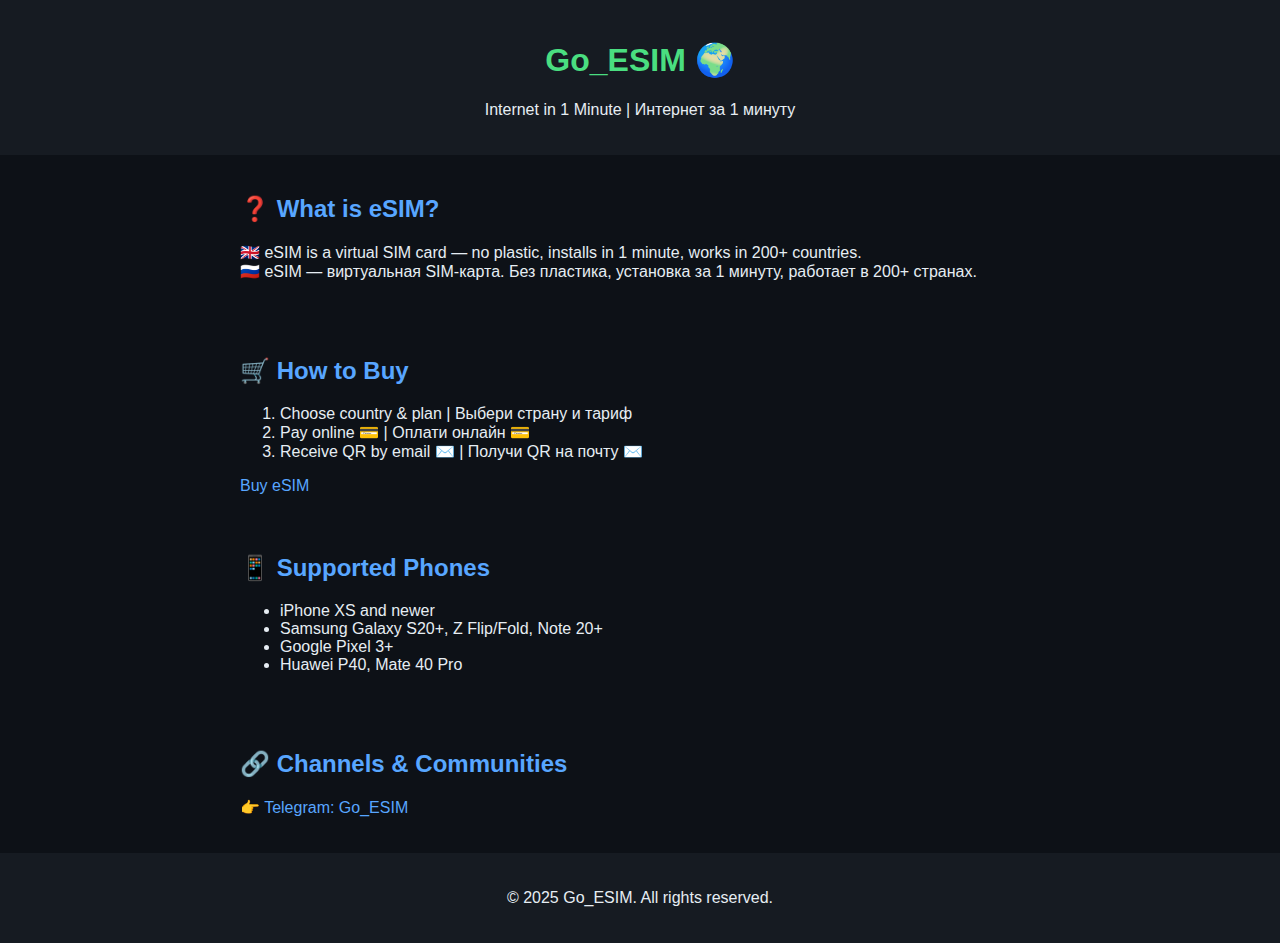
<file: index.html>
<!DOCTYPE html>
<html lang="en">
<head>
  <meta charset="UTF-8">
  <meta name="viewport" content="width=device-width, initial-scale=1.0">
  <title>Go_ESIM 🌍</title>
  <link rel="stylesheet" href="styles.css">
</head>
<body>
  <header>
    <h1>Go_ESIM 🌍</h1>
    <p>Internet in 1 Minute | Интернет за 1 минуту</p>
  </header>

  <main>
    <section>
      <h2>❓ What is eSIM?</h2>
      <p>
        🇬🇧 eSIM is a virtual SIM card — no plastic, installs in 1 minute, works in 200+ countries.<br>
        🇷🇺 eSIM — виртуальная SIM-карта. Без пластика, установка за 1 минуту, работает в 200+ странах.
      </p>
    </section>

    <section>
      <h2>🛒 How to Buy</h2>
      <ol>
        <li>Choose country & plan | Выбери страну и тариф</li>
        <li>Pay online 💳 | Оплати онлайн 💳</li>
        <li>Receive QR by email ✉️ | Получи QR на почту ✉️</li>
      </ol>
      <a class="button" href="https://www.simoptions.com/?utm_medium=wpam_id_866" target="_blank">Buy eSIM</a>
    </section>

    <section>
      <h2>📱 Supported Phones</h2>
      <ul>
        <li>iPhone XS and newer</li>
        <li>Samsung Galaxy S20+, Z Flip/Fold, Note 20+</li>
        <li>Google Pixel 3+</li>
        <li>Huawei P40, Mate 40 Pro</li>
      </ul>
    </section>

    <section>
      <h2>🔗 Channels & Communities</h2>
      <p>👉 <a href="https://t.me/Go_ESIM" target="_blank">Telegram: Go_ESIM</a></p>
    </section>
  </main>

  <footer>
    <p>© 2025 Go_ESIM. All rights reserved.</p>
  </footer>
</body>
</html>
</file>
<file: styles.css>
body {
  font-family: Arial, sans-serif;
  margin: 0; padding: 0;
  background: #0d1117; color: #e6edf3;
}
header, footer { text-align: center; padding: 20px; background: #161b22; }
h1 { color: #4ade80; }
h2 { color: #58a6ff; }
section { padding: 20px; max-width: 800px; margin: auto; }
a { color: #58a6ff; text-decoration: none; }
a.cta {
  display: inline-block; margin-top: 15px;
  background: #238636; color: white; padding: 12px 24px;
  border-radius: 8px; font-weight: bold;
}
a.cta:hover { background: #2ea043; }
</file>
